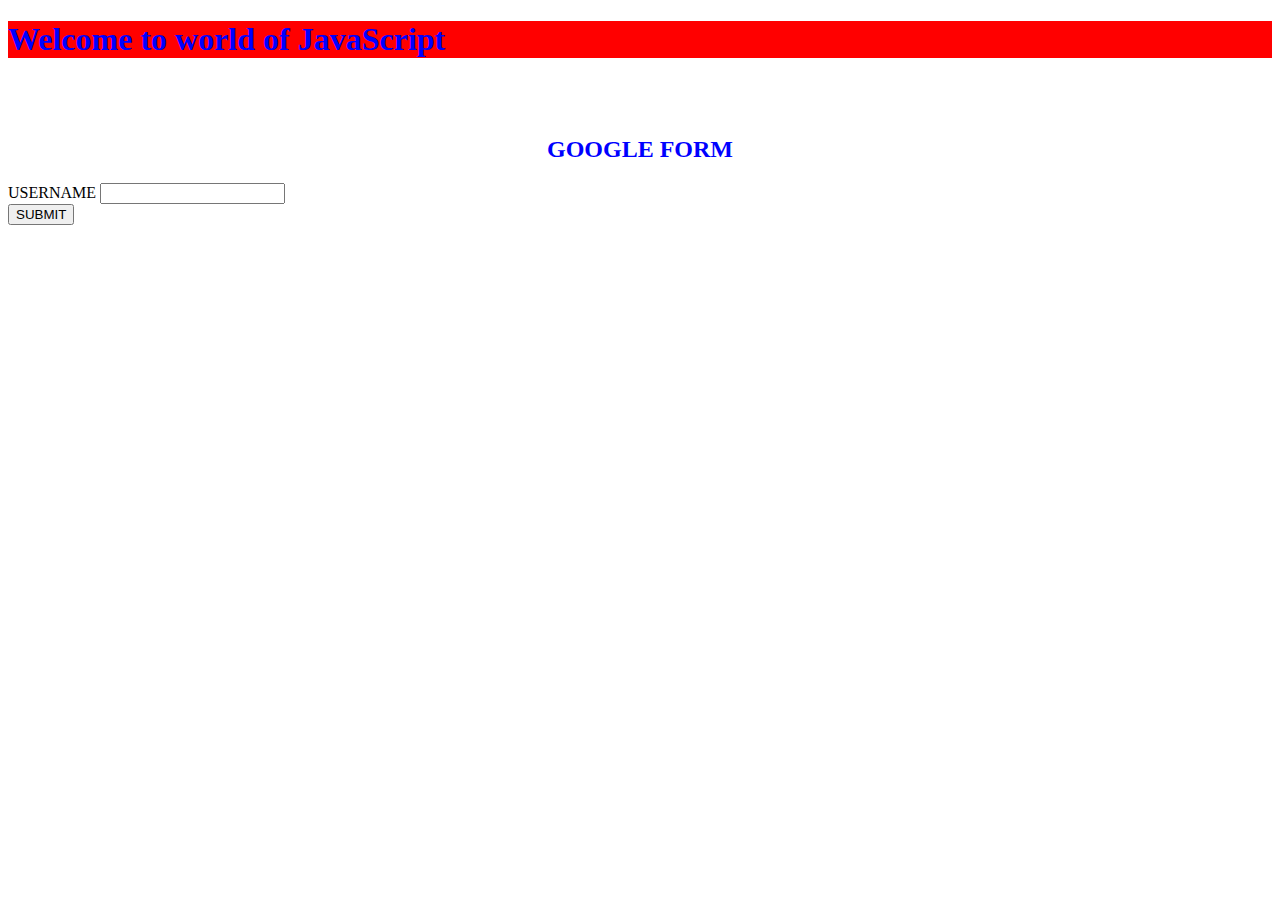
<file: basicJavaScript/index.html>
<!DOCTYPE html>
<html lang="en">
<head>
    <meta charset="UTF-8">
    <meta name="viewport" content="width=device-width, initial-scale=1.0">
    <title>Learning JavaScript</title>
    <style>
        h1{
            color:blue;
            background-color: red;
        }
    </style>
</head>
<body>
    <h1>Welcome to world of JavaScript</h1>
    <br><br>
    <h2 style="color:blue;font-size12px;text-align: center">GOOGLE FORM</h2>
    <label for="">USERNAME</label>
    <input type="text" id="myText"><br>
    <button  id="myButton">SUBMIT</button>
    <script src="./app.js"></script>
</body>
</html>
</file>
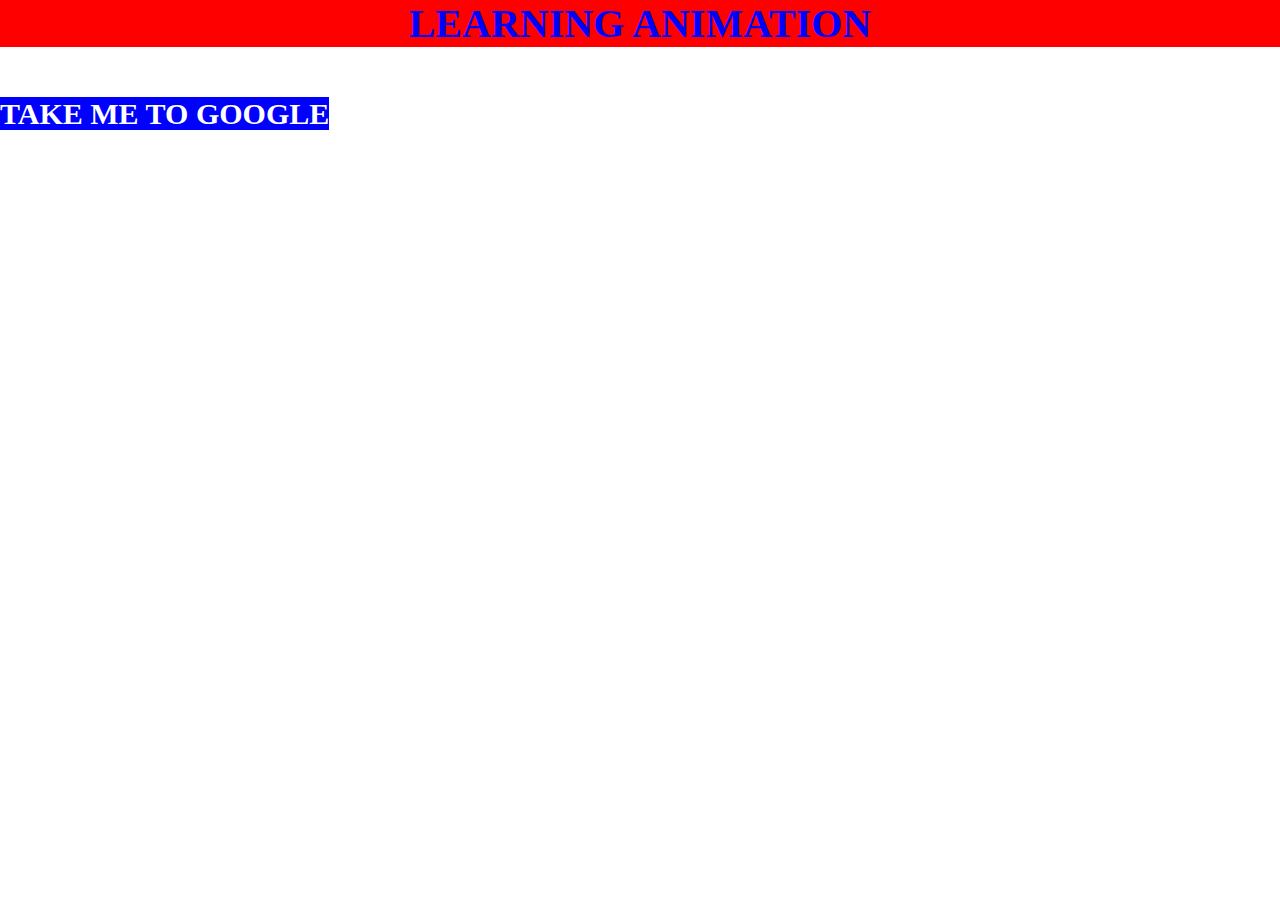
<file: CSSANIMATION/index.html>
<!DOCTYPE html>
<html lang="en">
<head>
    <meta charset="UTF-8">
    <meta name="viewport" content="width=device-width, initial-scale=1.0">
    <title>CSS ANIMATION</title>
    <link rel="stylesheet" href="./css/style.css">
</head>
<body>
    <h1 class="m1">LEARNING ANIMATION</h1>
    
    <a href="https://www.google.com/" target="_blank" class="button">TAKE ME TO GOOGLE</a>
</body>
</html>
</file>
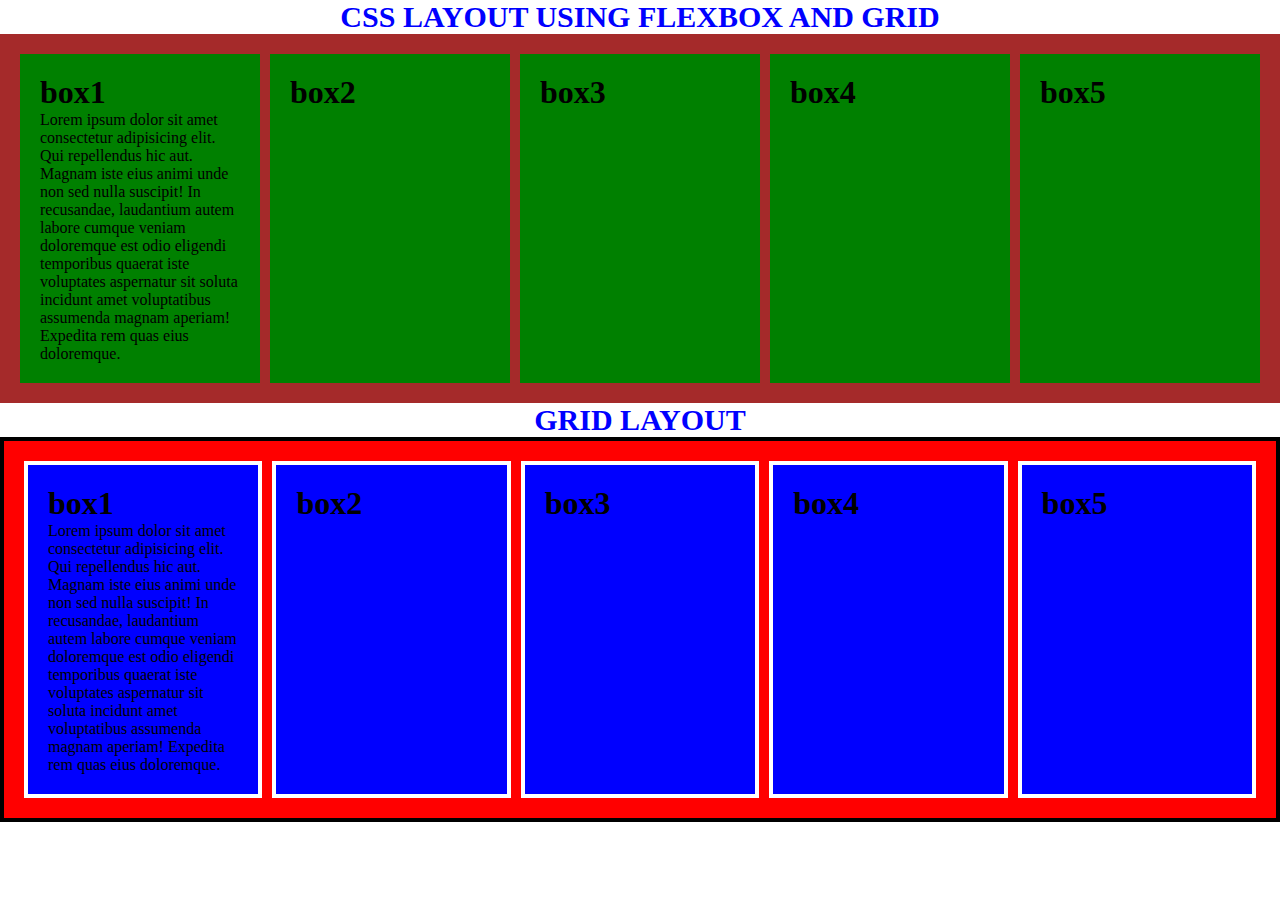
<file: CSSLAYOUT/index.html>
<!DOCTYPE html>
<html lang="en">
<head>
    <meta charset="UTF-8">
    <meta name="viewport" content="width=device-width, initial-scale=1.0">
    <title>LEARN CSS LAYOUTS</title>
    <link rel="stylesheet" href="./style.css">
</head>
<body>
    <h1 class="m1">CSS LAYOUT USING FLEXBOX AND GRID</h1>
    <div class="flex-layout">
        <div class="box">
            <h1>box1</h1>
            <p>Lorem ipsum dolor sit amet consectetur adipisicing elit. Qui repellendus hic aut. Magnam iste eius animi unde non sed nulla suscipit! In recusandae, laudantium autem labore cumque veniam doloremque est odio eligendi temporibus quaerat iste voluptates aspernatur sit soluta incidunt amet voluptatibus assumenda magnam aperiam! Expedita rem quas eius doloremque.</p>
        </div>
        <div class="box">
            <h1>box2</h1>
        </div>
        <div class="box">
            <h1>box3</h1>
        </div>
        <div class="box">
            <h1>box4</h1>
        </div>
        <div class="box">
            <h1>box5</h1>
        </div>
    </div>
    <h1 class="m1">GRID LAYOUT</h1>
     <div class="grid-layout">
        <div class="item">
            <h1>box1</h1>
            <p>Lorem ipsum dolor sit amet consectetur adipisicing elit. Qui repellendus hic aut. Magnam iste eius animi unde non sed nulla suscipit! In recusandae, laudantium autem labore cumque veniam doloremque est odio eligendi temporibus quaerat iste voluptates aspernatur sit soluta incidunt amet voluptatibus assumenda magnam aperiam! Expedita rem quas eius doloremque.</p>
        </div>
        <div class="item">
            <h1>box2</h1>
        </div>
        <div class="item">
            <h1>box3</h1>
        </div>
        <div class="item">
            <h1>box4</h1>
        </div>
        <div class="item">
            <h1>box5</h1>
        </div>
    </div>
</body>
</html>
</file>
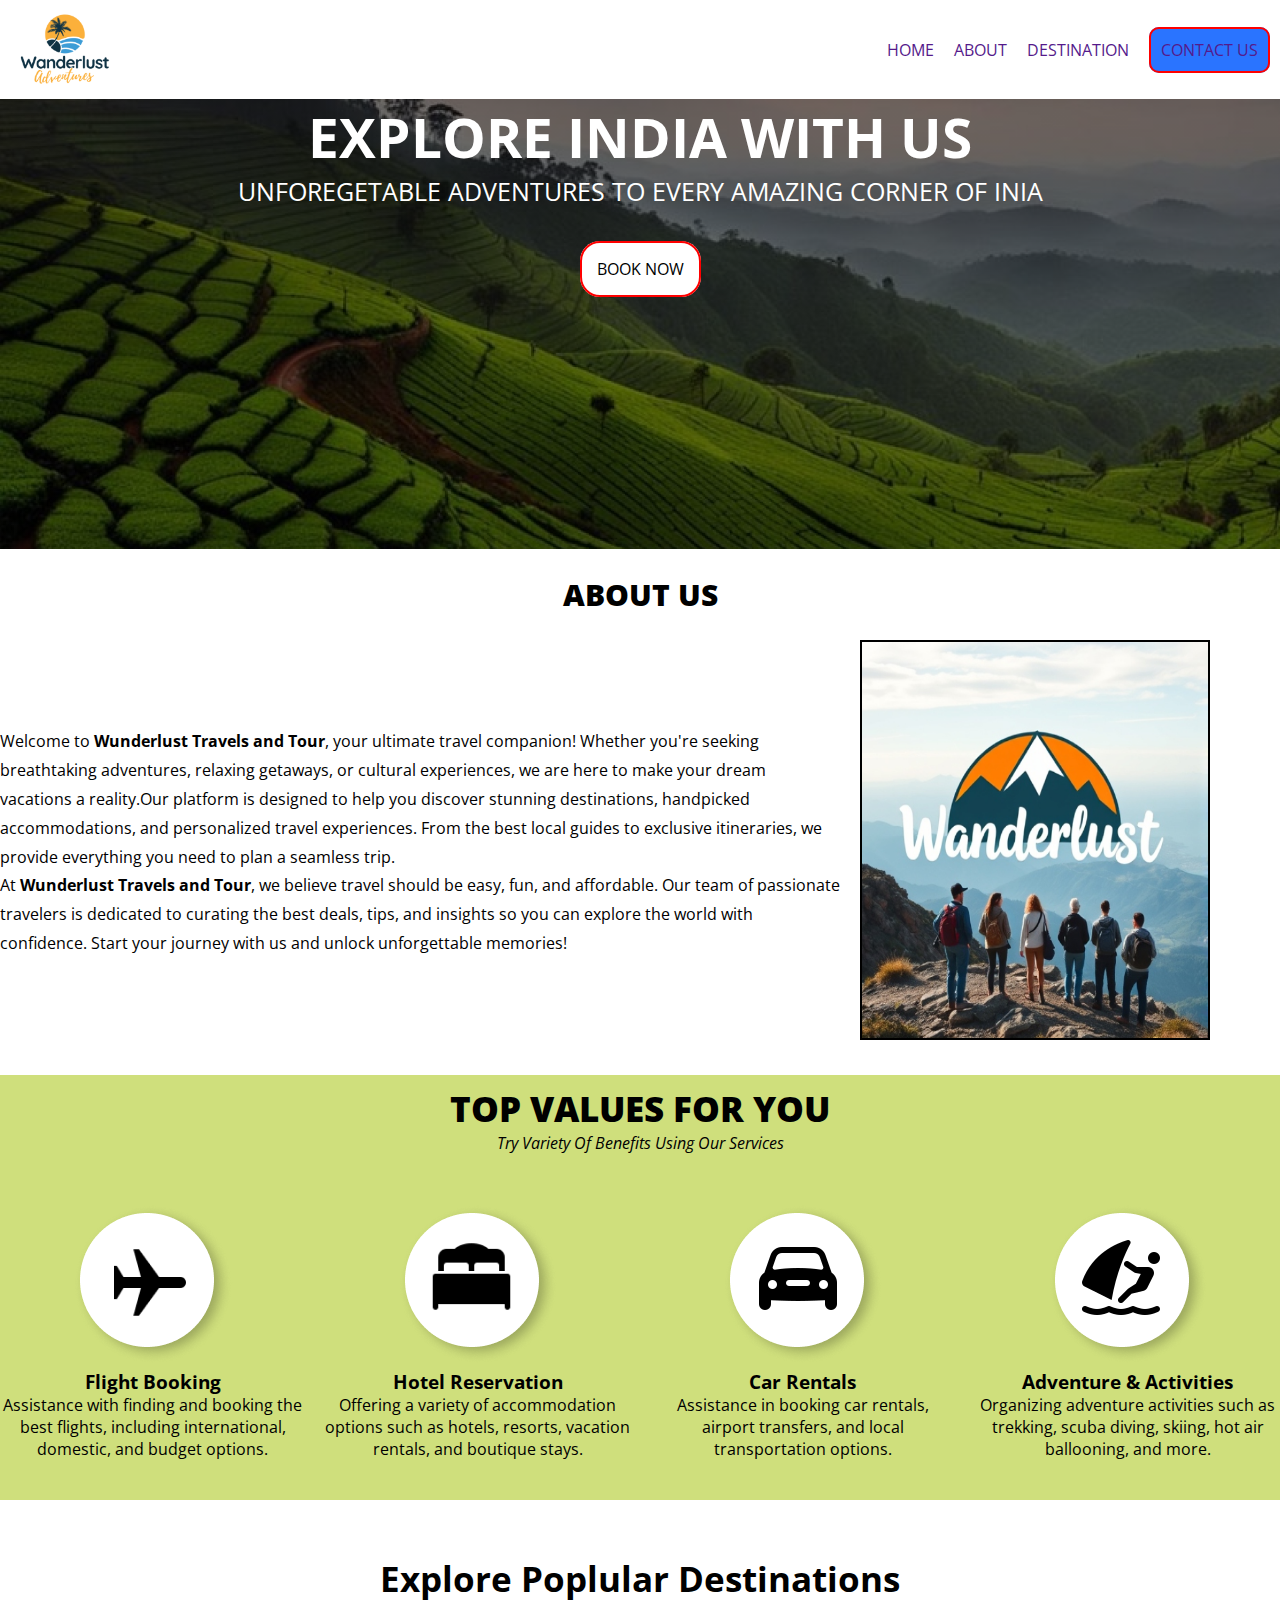
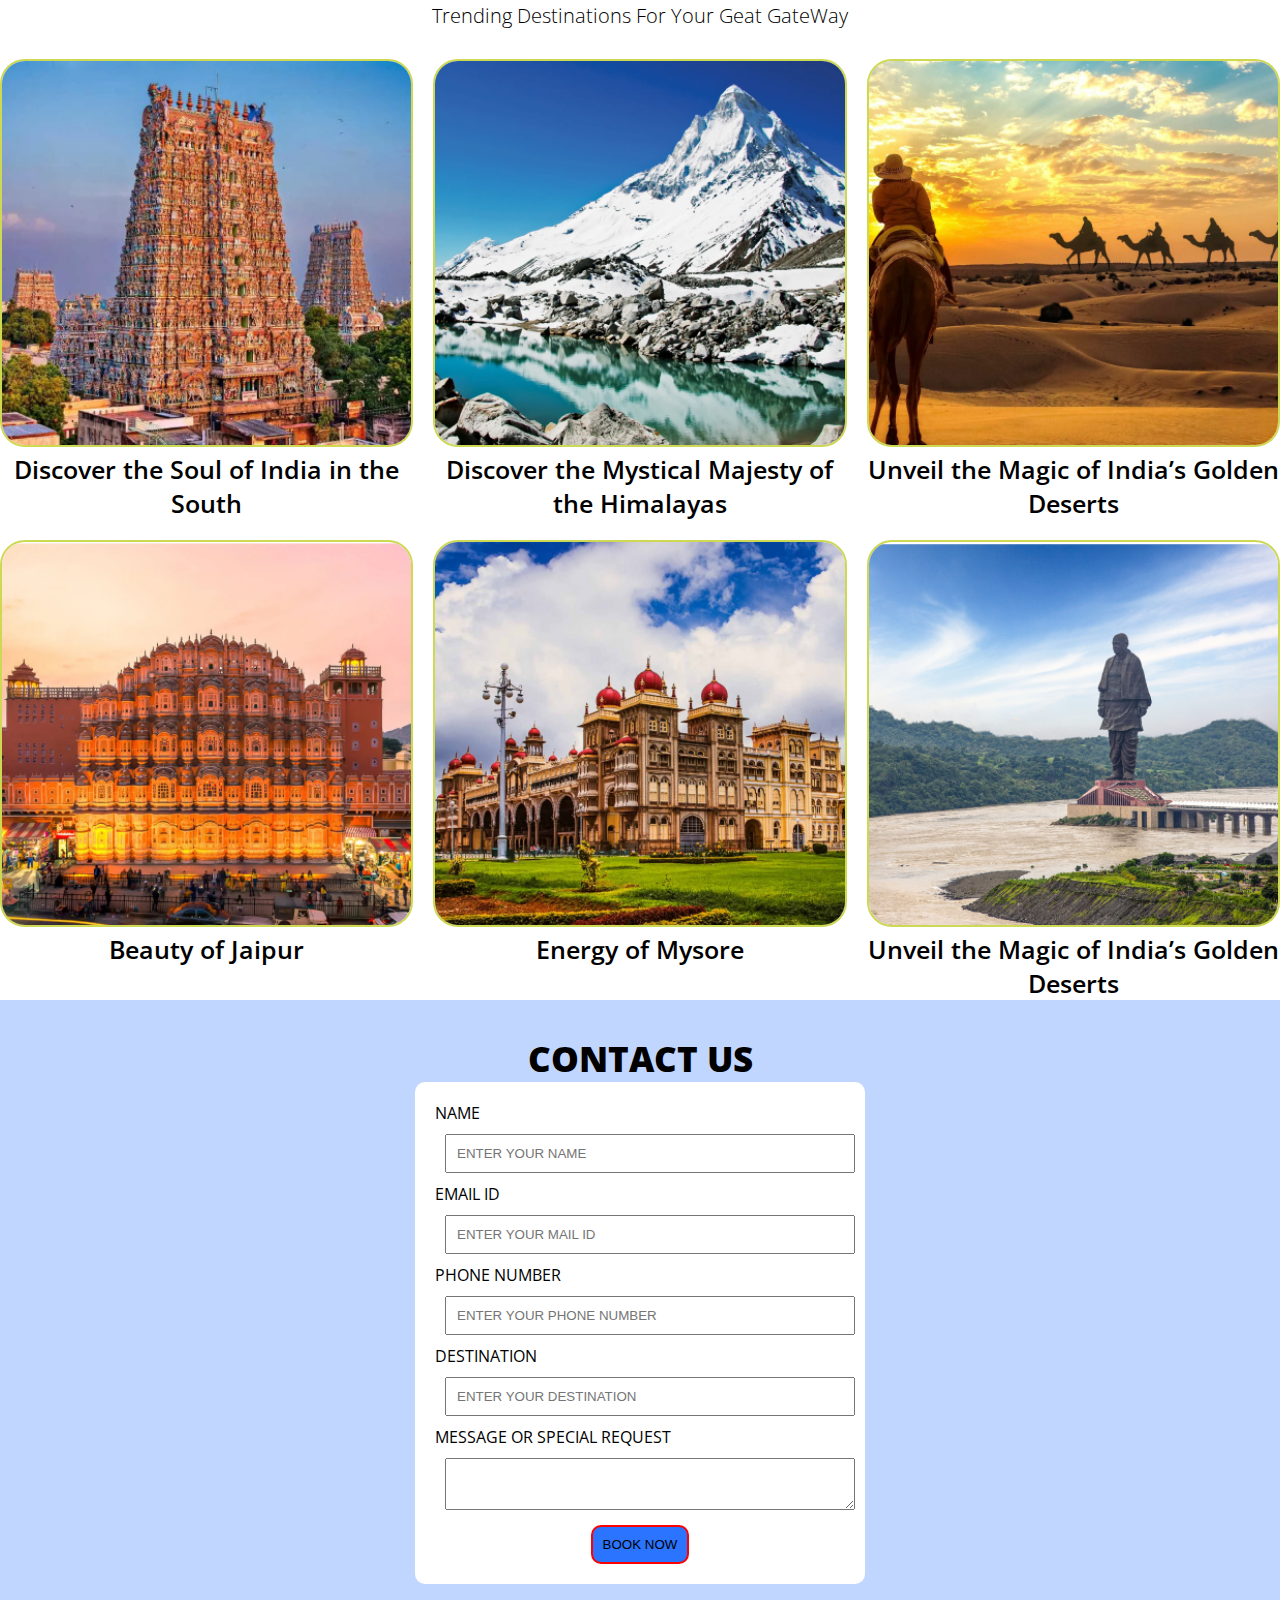
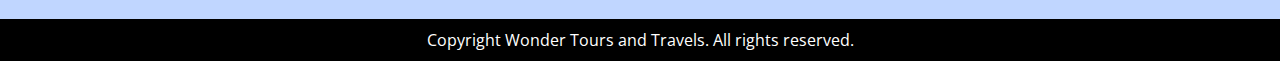
<file: Project1/index.html>
<!DOCTYPE html>
<html lang="en">
<head>
    <meta charset="UTF-8">
    <meta name="viewport" content="width=device-width, initial-scale=1.0">
    <title>Wonderlust Adventures</title>
    <link rel="stylesheet" href="./css/style.css">
</head>
<body>
    
    <nav class="navbar">
        <img src="./wanderlust-kannada-images-main/images/logo.png" alt="LOGO" width="110px">
        <ul class="navbar-link">
            <li><a href="">HOME</a></li>
            <li><a href="">ABOUT</a></li>
            <li><a href="">DESTINATION</a></li>
            <li><a href="" class="c3">CONTACT US</a></li>
        </ul>
    </nav>
    <section class="hero">
        <h1 class="heroh1">EXPLORE INDIA WITH US</h1>
        <p class="heroh2">UNFOREGETABLE ADVENTURES TO EVERY AMAZING CORNER OF INIA</p>
        <a href="" class="heroh3">BOOK NOW</a>
    </section>
    <section >
        <h2 class="about">ABOUT US</h2>
        <div class="about-layout">
            <div class="about-text">
                <p>Welcome to <strong>Wunderlust Travels and Tour</strong>, your ultimate travel companion! Whether you're seeking breathtaking adventures, relaxing getaways, or cultural experiences, we are here to make your dream vacations a reality.Our platform is designed to help you discover stunning destinations, handpicked accommodations, and personalized travel experiences. From the best local guides to exclusive itineraries, we provide everything you need to plan a seamless trip.</p>
                <p>At <strong>Wunderlust Travels and Tour</strong>, we believe travel should be easy, fun, and affordable. Our team of passionate travelers is dedicated to curating the best deals, tips, and insights so you can explore the world with confidence.
Start your journey with us and unlock unforgettable memories!</p>
                
            </div>
            <div class="about-image">
                <img src="./wanderlust-kannada-images-main/images/about.png" alt="about us" >
            </div>
        </div>
    </section>
    <section class="value">
        <h2 class="valuev1"><strong>TOP VALUES FOR YOU</strong></h2>
        <p class="valuev2"><i>Try Variety Of Benefits Using Our Services</i></p>
        <div class="value-grid">
            <div class="value-card">
                <img src="./wanderlust-kannada-images-main/images/icon-plane.png" alt="plane">
                <h3>Flight Booking</h3>
                <p>Assistance with finding and booking the best flights, including international, domestic, and budget options.</p>
            </div>
            <div class="value-card">
                <img src="./wanderlust-kannada-images-main/images/icon-hotel.png" alt="hotel">
                <h3>Hotel Reservation</h3>
                <p>Offering a variety of accommodation options such as hotels, resorts, vacation rentals, and boutique stays.</p>
            </div>
            <div class="value-card">
                <img src="./wanderlust-kannada-images-main/images/icon-car.png" alt="car">
                <h3>Car Rentals</h3>
                <p>Assistance in booking car rentals, airport transfers, and local transportation options.</p>
            </div>
            <div class="value-card">
                <img src="./wanderlust-kannada-images-main/images/icon-adventure.png" alt="adventure">
                <h3>Adventure & Activities</h3>
                <p>Organizing adventure activities such as trekking, scuba diving, skiing, hot air ballooning, and more.</p>
            </div>
        </div>
    </section>
    <section class="destination">
        <h1 class="destd1"><strong>Explore Poplular Destinations</strong></h1>
        <p class="destd2">Trending Destinations For Your Geat GateWay</p>
        <div class="destinations-grid">
            <div class="grid-item">
                <img src="./wanderlust-kannada-images-main/images/img1.png" alt="IMG1">
                <p class="gridg1">Discover the Soul of India in the South</p>
            </div>
            <div class="grid-item">
                <img src="./wanderlust-kannada-images-main/images/img2.png" alt="IMG1">
                <p class="gridg1">Discover the Mystical Majesty of the Himalayas</p>
            </div>
            <div class="grid-item">
                <img src="./wanderlust-kannada-images-main/images/img3.png" alt="IMG1">
                <p class="gridg1">Unveil the Magic of India’s Golden Deserts</p>
            </div>
            <div class="grid-item">
                <img src="./wanderlust-kannada-images-main/images/img4.png" alt="IMG1">
                <p class="gridg1">Beauty of Jaipur</p>
            </div>
            <div class="grid-item">
                <img src="./wanderlust-kannada-images-main/images/img5.png" alt="IMG1">
                <p class="gridg1">Energy of Mysore</p>
            </div>
            <div class="grid-item">
                <img src="./wanderlust-kannada-images-main/images/img6.png" alt="IMG1">
                <p class="gridg1">Unveil the Magic of India’s Golden Deserts</p>
            </div>
        </div>
    </section>
    <section class="contact">
        <h2 class="c1"><strong>CONTACT US</strong></h2>
        <div class="contact-card">
            <form name="KUSHAL CLIENTS" method="POST" data-netlify="true">
                <input type="hidden" name="KUSHAL CLIENTS" value="contact">
                <div class="form-item">
                    <label for="">NAME</label>
                    <input name="name" type="text" placeholder="ENTER YOUR NAME">
                </div>
                <div class="form-item">
                    <label for="">EMAIL ID</label>
                    <input name="email" type="email" placeholder="ENTER YOUR MAIL ID">
                </div>
                <div class="form-item">
                    <label for="">PHONE NUMBER</label>
                    <input name="phone" type="text" placeholder="ENTER YOUR PHONE NUMBER">
                </div>
                <div class="form-item">
                    <label for="">DESTINATION</label>
                    <input name="destination" type="text" placeholder="ENTER YOUR DESTINATION">
                </div>
                <div class="form-item">
                    <label for="">MESSAGE OR SPECIAL REQUEST</label>
                    <textarea name="message" id=""></textarea>
                </div>
                <div class="c2">
                    <button type="submit" class="c3">BOOK NOW</button>
                </div>
            </form>
        </div>
    </section>
    <footer>
        <p>Copyright Wonder Tours and Travels. All rights reserved.</p>
    </footer>
</body>
</html>
</file>
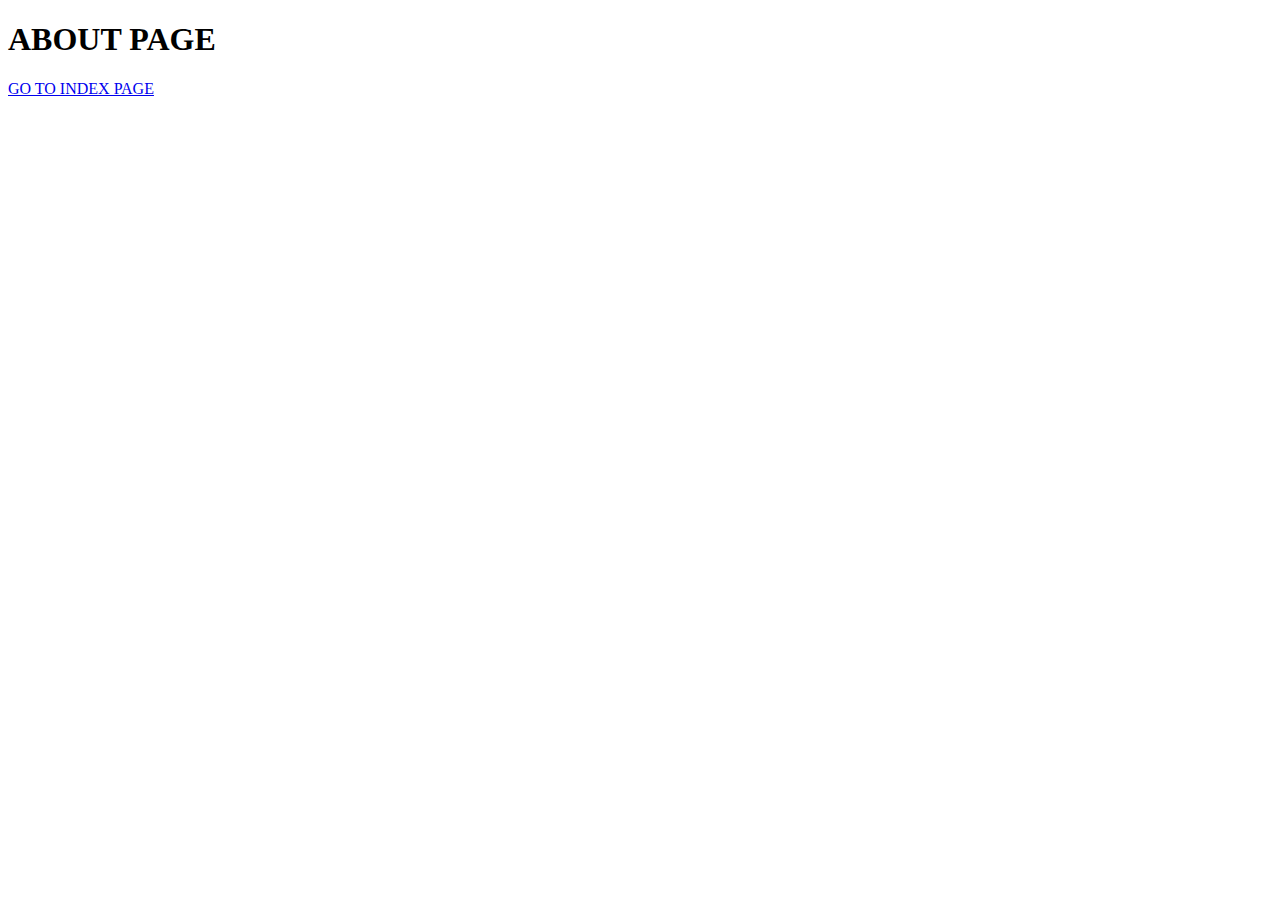
<file: about.html>
<!DOCTYPE html>
<html lang="en">
<head>
    <meta charset="UTF-8">
    <meta name="viewport" content="width=device-width, initial-scale=1.0">
    <title>About Page</title>
</head>
<body>
    <h1>ABOUT PAGE</h1>
    <div><a href="./index.html" target="_blank">GO TO INDEX PAGE</a></div>
</body>
</html>
</file>
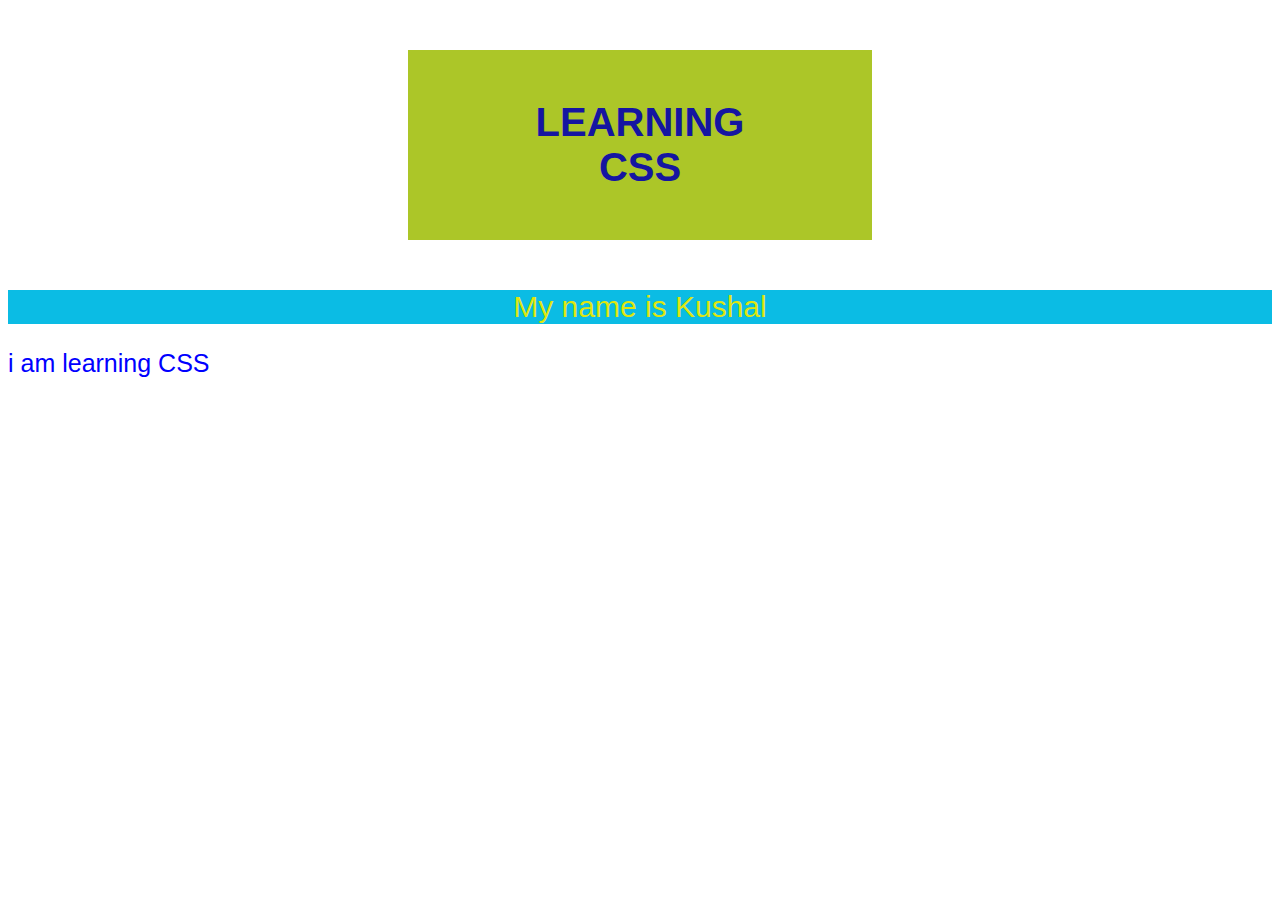
<file: index1.html>
<!DOCTYPE html>
<html lang="en">
<head>
    <meta charset="UTF-8">
    <meta name="viewport" content="width=device-width, initial-scale=1.0">
    <title>INDEX1 PAGE</title>
    <link rel="stylesheet" href="./css/style.css">
</head>
<body>
    <h1 class="m1">LEARNING CSS</h1>
    <h1 id="m2">My name is Kushal</h1>
    
    <p class="m3">i am learning CSS</p>
</body>
</html>
</file>
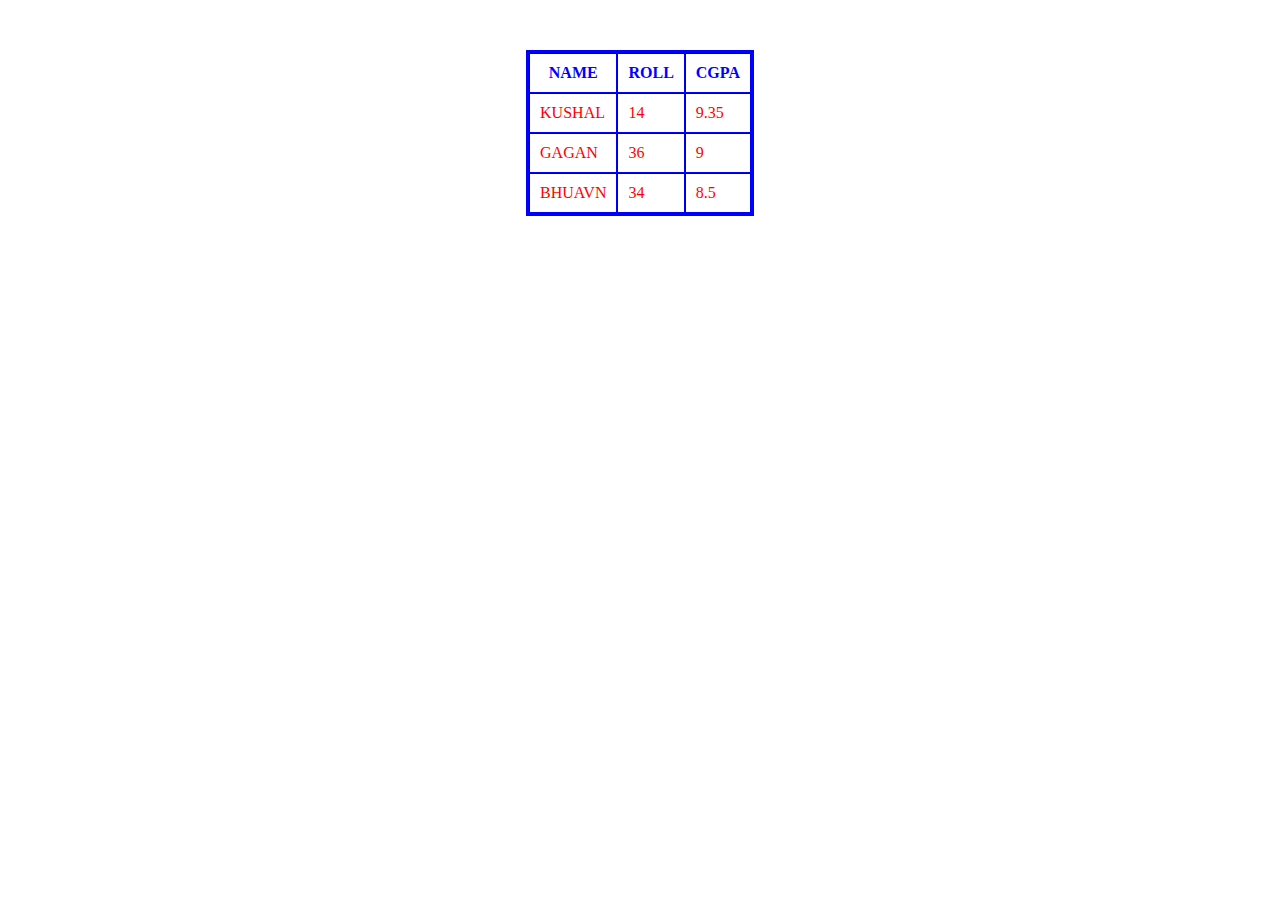
<file: table.html>
<!DOCTYPE html>
<html lang="en">
<head>
    <meta charset="UTF-8">
    <meta name="viewport" content="width=device-width, initial-scale=1.0">
    <title>TABLE</title>
    <link rel="stylesheet" href="./css/tablestyle.css">
</head>
<body>
    <table border="1" cellpadding="10" cellspacing="0"> 
        <tr>
            <th>NAME</th>
            <th>ROLL</th>
            <th>CGPA</th>
        </tr>
        <tr>
            <td>KUSHAL</td>
            <td>14</td>
            <td>9.35</td>
        </tr>
        <tr>
            <td>GAGAN</td>
            <td>36</td>
            <td>9</td>
        </tr>
        <tr>
            <td>BHUAVN</td>
            <td>34</td>
            <td>8.5</td>
        </tr>
    </table>
</body>
</html>
</file>
<file: CSSANIMATION/css/style.css>
*{
    padding:0;
    margin:0;
    box-sizing:border-box;
    margin-bottom:50px;
}
.m1{
    color:blue;
    background:red;
    text-align:center;
    font-weight:800;
    font-size:40px;
}
@keyframes buttonanimation{
    from{
        background-color: blue;
        padding:10px;
        border:2px solid black;
        border-radius:10px;
    }
    to{
        background-color: red;
        padding:30px;
        border:4px dotted black;
        border-radius:20px;
    }
}
.button{
    background:blue;
    color:white;
    text-decoration: double;
    font-size:30px;
    font-weight: 600;
    animation-name:buttonanimation;
    animation-duration: 2s;
    animation-iteration-count:infinite;
}
</file>
<file: CSSLAYOUT/style.css>
*{
    margin:0;
    padding:0;
    box-sizing:border-box;
}
.m1{
    color:blue;
    text-align:center;
    font-size:30px;
}
.flex-layout{
    background-color: brown;
    padding:20px;
    display:flex;
    gap:10px;
    align-items: stretch;
    justify-content:space-evenly;
    /* flex-wrap:wrap; */
}
.box{
    background-color: green;
    padding:20px;
    flex:1;
}

.grid-layout{
    background-color: red;
    padding:20px;
    display:grid;
    grid-template-columns: repeat(5,1fr);
    gap:10px;
    justify-content:space-evenly;
    align-items: stretch;
    border:4px solid black;
}
.item{
    background-color: blue;
    padding: 20px;
    border:4px solid white;
}

@media screen and (max-width:1000px)
{
    .flex-layout{
        flex-direction:column;
    }
    .grid-layout{
        grid-template-columns: 1fr;
    }
}
</file>
<file: Project1/css/style.css>
@import url('https://fonts.googleapis.com/css2?family=Open+Sans:ital,wght@0,300..800;1,300..800&display=swap');
*{
    margin:0;
    padding:0;
    box-sizing:border-box;
}
body{
    font-family: "Open Sans", sans-serif;
}
a{
    text-decoration: none;
}
.navbar{
    display:flex;
    justify-content: space-between;
    padding:10px;
    align-items:center;
}
.navbar-link{
    list-style:none;
    display:flex;
    gap:20px;
}
.hero{
    height:450px;
    text-align:center;
    background-image: linear-gradient(rgb(0,0,0,0.5),rgb(0,0,0,0.5)),url("./hero.png");
}
.heroh1{
    color:white;
    font-size: 55px;
}
.heroh2{
    color:white;
    font-size: 25px;
    padding-bottom:50px;
}
.heroh3{
    background-color: white;
    color:black;
    margin:20px;
    padding:15px;
    border:2px solid RED;
    border-radius:20px;
}
.heroh3:hover{
    background-color: rgb(99, 93, 93);
    border:2px dotted red;
}
.about{
    color:black;
    font-weight: 800;
    text-align: center;
    font-size: 30px;
    padding:25px;
}
.about-layout{
    display:grid;
    grid-template-columns: 2fr 1fr;
    gap:20px;
    align-items:center;
}
.about-text{
    line-height:1.8;
}
.about-image img{
    border:2px solid black;
    width:350px;
    height:400px;
    box-sizing: border-box;

}
.value{
    background-color: rgb(207, 223, 124);
    margin-top:30px;
    margin-bottom:30px;
}
.valuev1{
    text-align: center;
    font-size: 35px;
    padding-top:10px;
}
.valuev2{
    text-align: center;
    font-size: 25;
    padding-bottom:50px;
}
.value-grid{
    display:grid;
    grid-template-columns: repeat(4,1fr);
    gap:20px;
    align-items:center;
    justify-content: space-evenly;
    text-align:center;
    padding-bottom:40px;
}
.destd1{
    text-align:center;
    font-size:35px;
    font-weight: 500;
    padding-top:25px;
}
.destd2{
    text-align:center;
    font-size:20px;
    font-weight: 250;
    padding-bottom:30px;
}
.destinations-grid{
    display: grid;
    grid-template-columns: repeat(3,1fr);
    gap:20px;
    text-align:center;
}
.grid-item img{
    width:100%;
    border:2px solid rgb(206, 217, 83);
    border-radius:25px;
}
.gridg1{
    font-weight: 600;
    font-size:25px;
}
.c1{
    text-align: center;
    font-size: 35px;
}
.c3{
    background-color: #2a74ff;
    padding:10px;
    border:2px solid red;
    border-radius:10px;

}
.c2{
    text-align:center;
}
.contact{
    background-color:#c0d6ff;
    padding:35px;
}
.contact-card{
    background-color: #ffffff;
    border-radius:10px;
    padding:20px;
    width:450px;
    margin:auto;
}
label{
    display:block;
}
input,textarea{
    padding:10px;
    margin:10px;
    width:100%;
}
footer{
    background-color: black;
    color:white;
    text-align: center;
    padding:10px;
}
</file>
<file: css/style.css>
.m1
{
    color:rgb(21, 21, 161);
    font-size:40px;
    font-family:Arial, Helvetica, sans-serif;
    font-weight:800;
    background-color: rgb(172, 198, 40);
    text-align:center;
    padding-left:100px;
    padding-right:100px;
    padding-top:50px;
    padding-bottom:50px;
    margin-bottom: 50px;
    margin-top: 50px;
    margin-right:400px;
    margin-left: 400px;
}
#m2
{
    color:rgb(222, 230, 16);
    font-size:30px;
    font-family:'Gill Sans', 'Gill Sans MT', Calibri, 'Trebuchet MS', sans-serif;
    font-weight: 500;
    text-align: center;
    background-color: rgb(11, 188, 228);
}
.m3
{
    color:blue;
    font-size: 25px;
    font-family: Verdana, Geneva, Tahoma, sans-serif;
    font-weight: 200;
    text-align: left;
}
</file>
<file: css/tablestyle.css>
table{
    border:3px solid blue;
    margin:50px auto; 
}
th{
    color:blue;
    font-weight: bolder;
}
td{
    color:red;
    font-weight: lighter;
}
</file>
